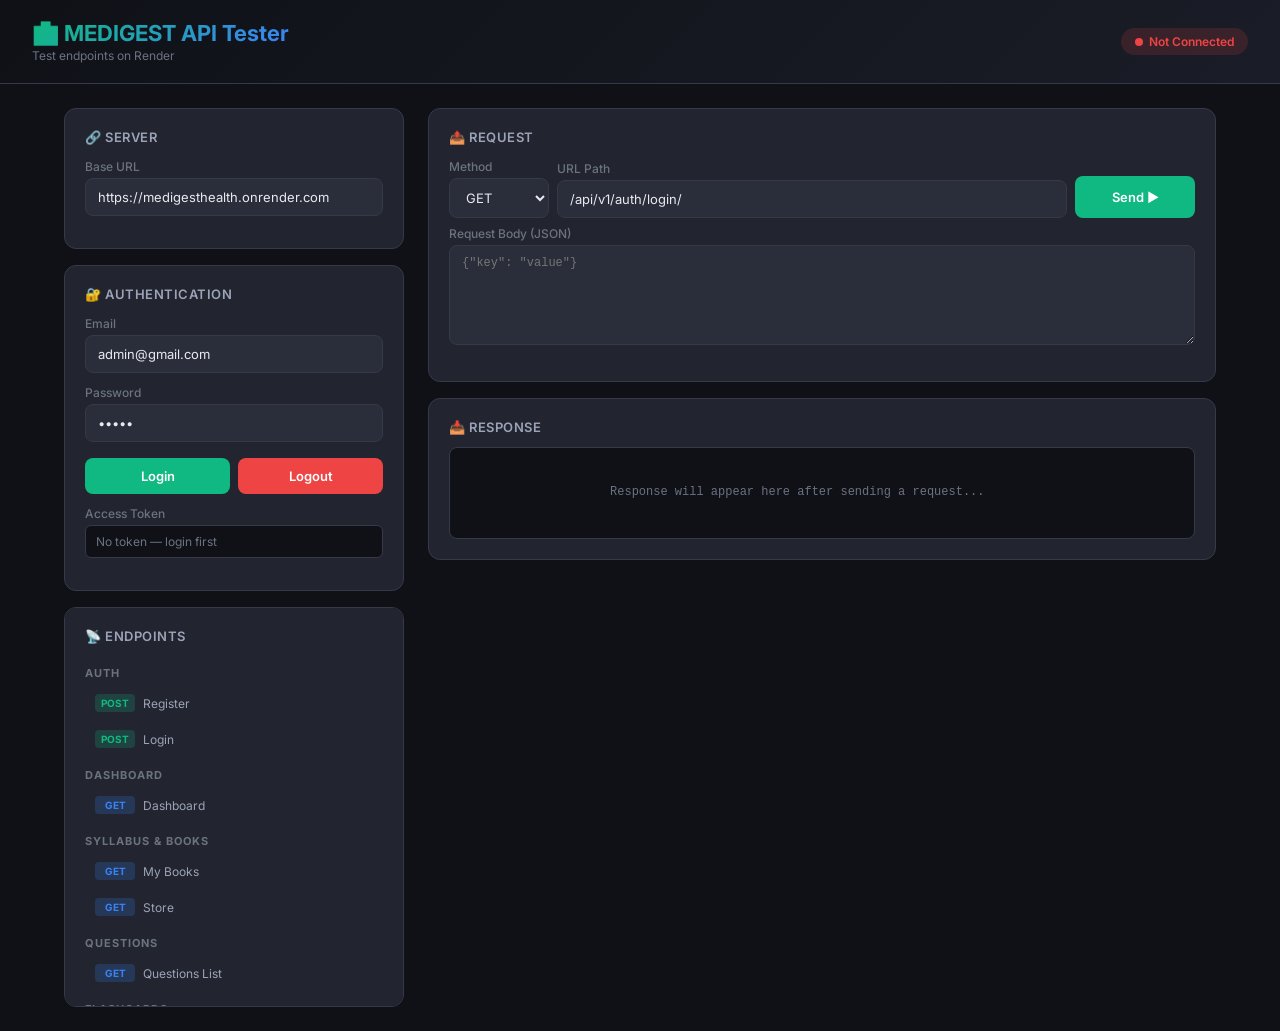
<file: test_api.html>
<!DOCTYPE html>
<html lang="en">

<head>
    <meta charset="UTF-8">
    <meta name="viewport" content="width=device-width, initial-scale=1.0">
    <title>MEDIGEST API Tester</title>
    <link href="https://fonts.googleapis.com/css2?family=Inter:wght@300;400;500;600;700&display=swap" rel="stylesheet">
    <style>
        :root {
            --bg-primary: #0f1117;
            --bg-secondary: #1a1d27;
            --bg-card: #22252f;
            --bg-input: #2a2d3a;
            --border: #363a48;
            --text-primary: #e8eaf0;
            --text-secondary: #9ca3b8;
            --text-muted: #6b7280;
            --accent: #10b981;
            --accent-hover: #059669;
            --danger: #ef4444;
            --warning: #f59e0b;
            --info: #3b82f6;
            --purple: #8b5cf6;
            --radius: 12px;
            --shadow: 0 4px 24px rgba(0, 0, 0, 0.3);
        }

        * {
            margin: 0;
            padding: 0;
            box-sizing: border-box;
        }

        body {
            font-family: 'Inter', -apple-system, sans-serif;
            background: var(--bg-primary);
            color: var(--text-primary);
            min-height: 100vh;
        }

        /* ── Header ── */
        .header {
            background: linear-gradient(135deg, #0f1117 0%, #1a1d27 100%);
            border-bottom: 1px solid var(--border);
            padding: 20px 32px;
            display: flex;
            align-items: center;
            justify-content: space-between;
            position: sticky;
            top: 0;
            z-index: 100;
            backdrop-filter: blur(12px);
        }

        .header h1 {
            font-size: 22px;
            font-weight: 700;
            background: linear-gradient(135deg, var(--accent), var(--info));
            -webkit-background-clip: text;
            -webkit-text-fill-color: transparent;
        }

        .header .subtitle {
            font-size: 12px;
            color: var(--text-muted);
            margin-top: 2px;
        }

        .status-badge {
            display: inline-flex;
            align-items: center;
            gap: 6px;
            padding: 6px 14px;
            border-radius: 20px;
            font-size: 12px;
            font-weight: 600;
            transition: all 0.3s;
        }

        .status-badge.connected {
            background: rgba(16, 185, 129, 0.15);
            color: var(--accent);
        }

        .status-badge.disconnected {
            background: rgba(239, 68, 68, 0.15);
            color: var(--danger);
        }

        .status-badge .dot {
            width: 8px;
            height: 8px;
            border-radius: 50%;
            animation: pulse 2s infinite;
        }

        .status-badge.connected .dot {
            background: var(--accent);
        }

        .status-badge.disconnected .dot {
            background: var(--danger);
        }

        @keyframes pulse {

            0%,
            100% {
                opacity: 1;
            }

            50% {
                opacity: 0.4;
            }
        }

        /* ── Layout ── */
        .container {
            max-width: 1200px;
            margin: 0 auto;
            padding: 24px;
            display: grid;
            grid-template-columns: 340px 1fr;
            gap: 24px;
        }

        /* ── Sidebar ── */
        .sidebar {
            display: flex;
            flex-direction: column;
            gap: 16px;
        }

        .card {
            background: var(--bg-card);
            border: 1px solid var(--border);
            border-radius: var(--radius);
            padding: 20px;
            transition: border-color 0.3s;
        }

        .card:hover {
            border-color: rgba(16, 185, 129, 0.3);
        }

        .card-title {
            font-size: 13px;
            font-weight: 600;
            text-transform: uppercase;
            letter-spacing: 0.5px;
            color: var(--text-secondary);
            margin-bottom: 14px;
        }

        label {
            display: block;
            font-size: 12px;
            color: var(--text-muted);
            margin-bottom: 4px;
            font-weight: 500;
        }

        input,
        select,
        textarea {
            width: 100%;
            padding: 10px 12px;
            background: var(--bg-input);
            border: 1px solid var(--border);
            border-radius: 8px;
            color: var(--text-primary);
            font-family: 'Inter', sans-serif;
            font-size: 13px;
            outline: none;
            transition: border-color 0.2s, box-shadow 0.2s;
            margin-bottom: 12px;
        }

        input:focus,
        select:focus,
        textarea:focus {
            border-color: var(--accent);
            box-shadow: 0 0 0 3px rgba(16, 185, 129, 0.1);
        }

        textarea {
            resize: vertical;
            min-height: 100px;
            font-family: 'Courier New', monospace;
            font-size: 12px;
        }

        .btn {
            display: inline-flex;
            align-items: center;
            justify-content: center;
            gap: 6px;
            padding: 10px 18px;
            border: none;
            border-radius: 8px;
            font-family: 'Inter', sans-serif;
            font-size: 13px;
            font-weight: 600;
            cursor: pointer;
            transition: all 0.2s;
            width: 100%;
        }

        .btn:active {
            transform: scale(0.97);
        }

        .btn-primary {
            background: var(--accent);
            color: #fff;
        }

        .btn-primary:hover {
            background: var(--accent-hover);
        }

        .btn-danger {
            background: var(--danger);
            color: #fff;
        }

        .btn-danger:hover {
            background: #dc2626;
        }

        .btn-secondary {
            background: var(--bg-input);
            color: var(--text-primary);
            border: 1px solid var(--border);
        }

        .btn-secondary:hover {
            background: var(--border);
        }

        .btn-row {
            display: flex;
            gap: 8px;
            margin-top: 4px;
        }

        .btn-row .btn {
            flex: 1;
        }

        /* ── Endpoint List ── */
        .endpoint-group-title {
            font-size: 11px;
            font-weight: 700;
            text-transform: uppercase;
            letter-spacing: 1px;
            color: var(--text-muted);
            padding: 8px 0 6px;
            margin-top: 4px;
        }

        .endpoint-item {
            display: flex;
            align-items: center;
            gap: 8px;
            padding: 8px 10px;
            border-radius: 8px;
            cursor: pointer;
            transition: background 0.15s;
            margin-bottom: 2px;
        }

        .endpoint-item:hover {
            background: var(--bg-input);
        }

        .endpoint-item.active {
            background: rgba(16, 185, 129, 0.1);
            border: 1px solid rgba(16, 185, 129, 0.2);
        }

        .method-badge {
            font-size: 10px;
            font-weight: 700;
            padding: 3px 6px;
            border-radius: 4px;
            min-width: 40px;
            text-align: center;
            flex-shrink: 0;
        }

        .method-GET {
            background: rgba(59, 130, 246, 0.2);
            color: var(--info);
        }

        .method-POST {
            background: rgba(16, 185, 129, 0.2);
            color: var(--accent);
        }

        .method-PATCH {
            background: rgba(245, 158, 11, 0.2);
            color: var(--warning);
        }

        .method-DELETE {
            background: rgba(239, 68, 68, 0.2);
            color: var(--danger);
        }

        .endpoint-item .path {
            font-size: 12px;
            color: var(--text-secondary);
            white-space: nowrap;
            overflow: hidden;
            text-overflow: ellipsis;
        }

        /* ── Main Panel ── */
        .main-panel {
            display: flex;
            flex-direction: column;
            gap: 16px;
        }

        .request-section {
            display: grid;
            grid-template-columns: 100px 1fr 120px;
            gap: 8px;
            align-items: end;
        }

        .request-section select {
            margin-bottom: 0;
        }

        .request-section input {
            margin-bottom: 0;
        }

        .request-section .btn {
            margin-bottom: 0;
            height: 42px;
        }

        /* ── Response ── */
        .response-header {
            display: flex;
            align-items: center;
            justify-content: space-between;
        }

        .response-meta {
            display: flex;
            gap: 16px;
            font-size: 12px;
        }

        .response-meta span {
            color: var(--text-muted);
        }

        .response-meta .status-code {
            font-weight: 700;
            border-radius: 4px;
            padding: 2px 8px;
        }

        .status-2xx {
            background: rgba(16, 185, 129, 0.15);
            color: var(--accent);
        }

        .status-4xx {
            background: rgba(239, 68, 68, 0.15);
            color: var(--danger);
        }

        .status-5xx {
            background: rgba(139, 92, 246, 0.15);
            color: var(--purple);
        }

        .response-body {
            background: var(--bg-primary);
            border: 1px solid var(--border);
            border-radius: 8px;
            padding: 16px;
            font-family: 'Courier New', monospace;
            font-size: 12px;
            line-height: 1.6;
            color: var(--text-secondary);
            max-height: 500px;
            overflow: auto;
            white-space: pre-wrap;
            word-break: break-word;
            margin-top: 12px;
        }

        /* JSON Syntax Highlighting */
        .json-key {
            color: #7dd3fc;
        }

        .json-string {
            color: #86efac;
        }

        .json-number {
            color: #fbbf24;
        }

        .json-boolean {
            color: #c084fc;
        }

        .json-null {
            color: #6b7280;
        }

        /* ── Loader ── */
        .loader {
            display: inline-block;
            width: 16px;
            height: 16px;
            border: 2px solid rgba(255, 255, 255, 0.2);
            border-top-color: #fff;
            border-radius: 50%;
            animation: spin 0.6s linear infinite;
        }

        @keyframes spin {
            to {
                transform: rotate(360deg);
            }
        }

        /* ── Scrollbar ── */
        ::-webkit-scrollbar {
            width: 6px;
        }

        ::-webkit-scrollbar-track {
            background: transparent;
        }

        ::-webkit-scrollbar-thumb {
            background: var(--border);
            border-radius: 3px;
        }

        /* ── Token Display ── */
        .token-display {
            background: var(--bg-primary);
            border: 1px solid var(--border);
            border-radius: 6px;
            padding: 8px 10px;
            font-family: 'Courier New', monospace;
            font-size: 10px;
            color: var(--accent);
            word-break: break-all;
            max-height: 60px;
            overflow: auto;
            margin-bottom: 12px;
        }

        .token-display.empty {
            color: var(--text-muted);
            font-family: 'Inter', sans-serif;
            font-size: 12px;
        }

        @media (max-width: 900px) {
            .container {
                grid-template-columns: 1fr;
            }
        }
    </style>
</head>

<body>

    <div class="header">
        <div>
            <h1>🏥 MEDIGEST API Tester</h1>
            <div class="subtitle">Test endpoints on Render</div>
        </div>
        <div class="status-badge disconnected" id="statusBadge">
            <span class="dot"></span>
            <span id="statusText">Not Connected</span>
        </div>
    </div>

    <div class="container">
        <!-- ── Sidebar ── -->
        <div class="sidebar">
            <!-- Server Config -->
            <div class="card">
                <div class="card-title">🔗 Server</div>
                <label>Base URL</label>
                <input type="text" id="baseUrl" value="https://medigesthealth.onrender.com"
                    placeholder="https://your-app.onrender.com">
            </div>

            <!-- Auth -->
            <div class="card">
                <div class="card-title">🔐 Authentication</div>
                <label>Email</label>
                <input type="email" id="loginEmail" value="admin@gmail.com">
                <label>Password</label>
                <input type="password" id="loginPassword" value="admin">
                <div class="btn-row">
                    <button class="btn btn-primary" onclick="login()">Login</button>
                    <button class="btn btn-danger" onclick="logout()">Logout</button>
                </div>
                <div style="margin-top: 12px;">
                    <label>Access Token</label>
                    <div class="token-display empty" id="tokenDisplay">No token — login first</div>
                </div>
            </div>

            <!-- Quick Endpoints -->
            <div class="card" style="max-height: 400px; overflow-y: auto;">
                <div class="card-title">📡 Endpoints</div>

                <div class="endpoint-group-title">Auth</div>
                <div class="endpoint-item"
                    onclick="loadEndpoint('POST', '/api/v1/auth/register/', JSON.stringify({email:'newuser@test.com',first_name:'Test',last_name:'User',password:'Test1234!',password_confirm:'Test1234!'},null,2))">
                    <span class="method-badge method-POST">POST</span>
                    <span class="path">Register</span>
                </div>
                <div class="endpoint-item"
                    onclick="loadEndpoint('POST', '/api/v1/auth/login/', JSON.stringify({email:'admin@gmail.com',password:'admin'},null,2))">
                    <span class="method-badge method-POST">POST</span>
                    <span class="path">Login</span>
                </div>

                <div class="endpoint-group-title">Dashboard</div>
                <div class="endpoint-item" onclick="loadEndpoint('GET', '/api/v1/dashboard/')">
                    <span class="method-badge method-GET">GET</span>
                    <span class="path">Dashboard</span>
                </div>

                <div class="endpoint-group-title">Syllabus & Books</div>
                <div class="endpoint-item" onclick="loadEndpoint('GET', '/api/v1/syllabus/my-books/')">
                    <span class="method-badge method-GET">GET</span>
                    <span class="path">My Books</span>
                </div>
                <div class="endpoint-item" onclick="loadEndpoint('GET', '/api/v1/syllabus/store/')">
                    <span class="method-badge method-GET">GET</span>
                    <span class="path">Store</span>
                </div>

                <div class="endpoint-group-title">Questions</div>
                <div class="endpoint-item" onclick="loadEndpoint('GET', '/api/v1/question-bank/questions/')">
                    <span class="method-badge method-GET">GET</span>
                    <span class="path">Questions List</span>
                </div>

                <div class="endpoint-group-title">Flashcards</div>
                <div class="endpoint-item" onclick="loadEndpoint('GET', '/api/v1/flashcards/decks/')">
                    <span class="method-badge method-GET">GET</span>
                    <span class="path">Flashcard Decks</span>
                </div>

                <div class="endpoint-group-title">Learning</div>
                <div class="endpoint-item" onclick="loadEndpoint('GET', '/api/v1/learning/recent-activity/')">
                    <span class="method-badge method-GET">GET</span>
                    <span class="path">Recent Activity</span>
                </div>

                <div class="endpoint-group-title">Certificates</div>
                <div class="endpoint-item" onclick="loadEndpoint('GET', '/api/v1/certificates/summary/')">
                    <span class="method-badge method-GET">GET</span>
                    <span class="path">CME Summary</span>
                </div>

                <div class="endpoint-group-title">Profile</div>
                <div class="endpoint-item" onclick="loadEndpoint('GET', '/api/v1/profile/')">
                    <span class="method-badge method-GET">GET</span>
                    <span class="path">My Profile</span>
                </div>
            </div>
        </div>

        <!-- ── Main Panel ── -->
        <div class="main-panel">
            <!-- Request -->
            <div class="card">
                <div class="card-title">📤 Request</div>
                <div class="request-section">
                    <div>
                        <label>Method</label>
                        <select id="reqMethod">
                            <option value="GET">GET</option>
                            <option value="POST">POST</option>
                            <option value="PATCH">PATCH</option>
                            <option value="DELETE">DELETE</option>
                        </select>
                    </div>
                    <div>
                        <label>URL Path</label>
                        <input type="text" id="reqPath" value="/api/v1/auth/login/" placeholder="/api/v1/...">
                    </div>
                    <div>
                        <button class="btn btn-primary" id="sendBtn" onclick="sendRequest()">
                            Send ▶
                        </button>
                    </div>
                </div>
                <div style="margin-top: 8px;">
                    <label>Request Body (JSON)</label>
                    <textarea id="reqBody" placeholder='{"key": "value"}'></textarea>
                </div>
            </div>

            <!-- Response -->
            <div class="card">
                <div class="response-header">
                    <div class="card-title" style="margin-bottom: 0;">📥 Response</div>
                    <div class="response-meta" id="responseMeta" style="display: none;">
                        <span class="status-code" id="responseStatus">200</span>
                        <span id="responseTime">0ms</span>
                        <span id="responseSize">0 bytes</span>
                    </div>
                </div>
                <div class="response-body" id="responseBody">
                    <span style="color: var(--text-muted);">Response will appear here after sending a request...</span>
                </div>
            </div>
        </div>
    </div>

    <script>
        let accessToken = '';
        let refreshToken = '';

        // ── Login ──
        async function login() {
            const email = document.getElementById('loginEmail').value;
            const password = document.getElementById('loginPassword').value;
            const baseUrl = document.getElementById('baseUrl').value;

            try {
                const res = await fetch(`${baseUrl}/api/v1/auth/login/`, {
                    method: 'POST',
                    headers: { 'Content-Type': 'application/json' },
                    body: JSON.stringify({ email, password })
                });
                const data = await res.json();

                if (res.ok && data.access) {
                    accessToken = data.access;
                    refreshToken = data.refresh || '';
                    updateTokenDisplay();
                    updateStatus(true);
                    showResponse(res.status, JSON.stringify(data, null, 2), 0);
                } else {
                    showResponse(res.status, JSON.stringify(data, null, 2), 0);
                }
            } catch (err) {
                showResponse(0, `Error: ${err.message}`, 0);
            }
        }

        // ── Logout ──
        async function logout() {
            accessToken = '';
            refreshToken = '';
            updateTokenDisplay();
            updateStatus(false);
            document.getElementById('responseBody').innerHTML = '<span style="color: var(--text-muted);">Logged out. Token cleared.</span>';
            document.getElementById('responseMeta').style.display = 'none';
        }

        // ── Send Request ──
        async function sendRequest() {
            const baseUrl = document.getElementById('baseUrl').value;
            const method = document.getElementById('reqMethod').value;
            const path = document.getElementById('reqPath').value;
            const bodyText = document.getElementById('reqBody').value.trim();
            const sendBtn = document.getElementById('sendBtn');

            sendBtn.innerHTML = '<span class="loader"></span>';
            sendBtn.disabled = true;

            const headers = {
                'Content-Type': 'application/json',
                'Accept': 'application/json',
            };

            if (accessToken) {
                headers['Authorization'] = `Bearer ${accessToken}`;
            }

            const options = { method, headers };
            if (bodyText && method !== 'GET') {
                options.body = bodyText;
            }

            const startTime = performance.now();

            try {
                const res = await fetch(`${baseUrl}${path}`, options);
                const elapsed = Math.round(performance.now() - startTime);

                let data;
                const contentType = res.headers.get('content-type') || '';
                if (contentType.includes('json')) {
                    data = await res.json();
                    showResponse(res.status, JSON.stringify(data, null, 2), elapsed);
                } else {
                    data = await res.text();
                    showResponse(res.status, data, elapsed);
                }
            } catch (err) {
                showResponse(0, `Network Error: ${err.message}\n\nMake sure:\n• The server is running\n• CORS is enabled\n• The URL is correct`, 0);
            }

            sendBtn.innerHTML = 'Send ▶';
            sendBtn.disabled = false;
        }

        // ── Load Endpoint ──
        function loadEndpoint(method, path, body) {
            document.getElementById('reqMethod').value = method;
            document.getElementById('reqPath').value = path;
            document.getElementById('reqBody').value = body || '';

            // Highlight active
            document.querySelectorAll('.endpoint-item').forEach(el => el.classList.remove('active'));
            event.currentTarget.classList.add('active');
        }

        // ── Show Response ──
        function showResponse(status, body, elapsed) {
            const meta = document.getElementById('responseMeta');
            const statusEl = document.getElementById('responseStatus');
            const timeEl = document.getElementById('responseTime');
            const sizeEl = document.getElementById('responseSize');
            const bodyEl = document.getElementById('responseBody');

            meta.style.display = 'flex';
            statusEl.textContent = status || 'ERR';
            statusEl.className = 'status-code ' + (status >= 200 && status < 300 ? 'status-2xx' : status >= 400 && status < 500 ? 'status-4xx' : 'status-5xx');
            timeEl.textContent = `${elapsed}ms`;
            sizeEl.textContent = `${new Blob([body]).size} bytes`;

            // Syntax highlight JSON
            bodyEl.innerHTML = syntaxHighlight(body);
        }

        // ── Syntax Highlighting ──
        function syntaxHighlight(json) {
            json = json.replace(/&/g, '&amp;').replace(/</g, '&lt;').replace(/>/g, '&gt;');
            return json.replace(
                /("(\\u[a-zA-Z0-9]{4}|\\[^u]|[^\\"])*"(\s*:)?|\b(true|false|null)\b|-?\d+(?:\.\d*)?(?:[eE][+\-]?\d+)?)/g,
                function (match) {
                    let cls = 'json-number';
                    if (/^"/.test(match)) {
                        if (/:$/.test(match)) {
                            cls = 'json-key';
                        } else {
                            cls = 'json-string';
                        }
                    } else if (/true|false/.test(match)) {
                        cls = 'json-boolean';
                    } else if (/null/.test(match)) {
                        cls = 'json-null';
                    }
                    return '<span class="' + cls + '">' + match + '</span>';
                }
            );
        }

        // ── UI Updates ──
        function updateTokenDisplay() {
            const el = document.getElementById('tokenDisplay');
            if (accessToken) {
                el.textContent = accessToken;
                el.classList.remove('empty');
            } else {
                el.textContent = 'No token — login first';
                el.classList.add('empty');
            }
        }

        function updateStatus(connected) {
            const badge = document.getElementById('statusBadge');
            const text = document.getElementById('statusText');
            badge.className = `status-badge ${connected ? 'connected' : 'disconnected'}`;
            text.textContent = connected ? 'Authenticated' : 'Not Connected';
        }
    </script>

</body>

</html>
</file>
